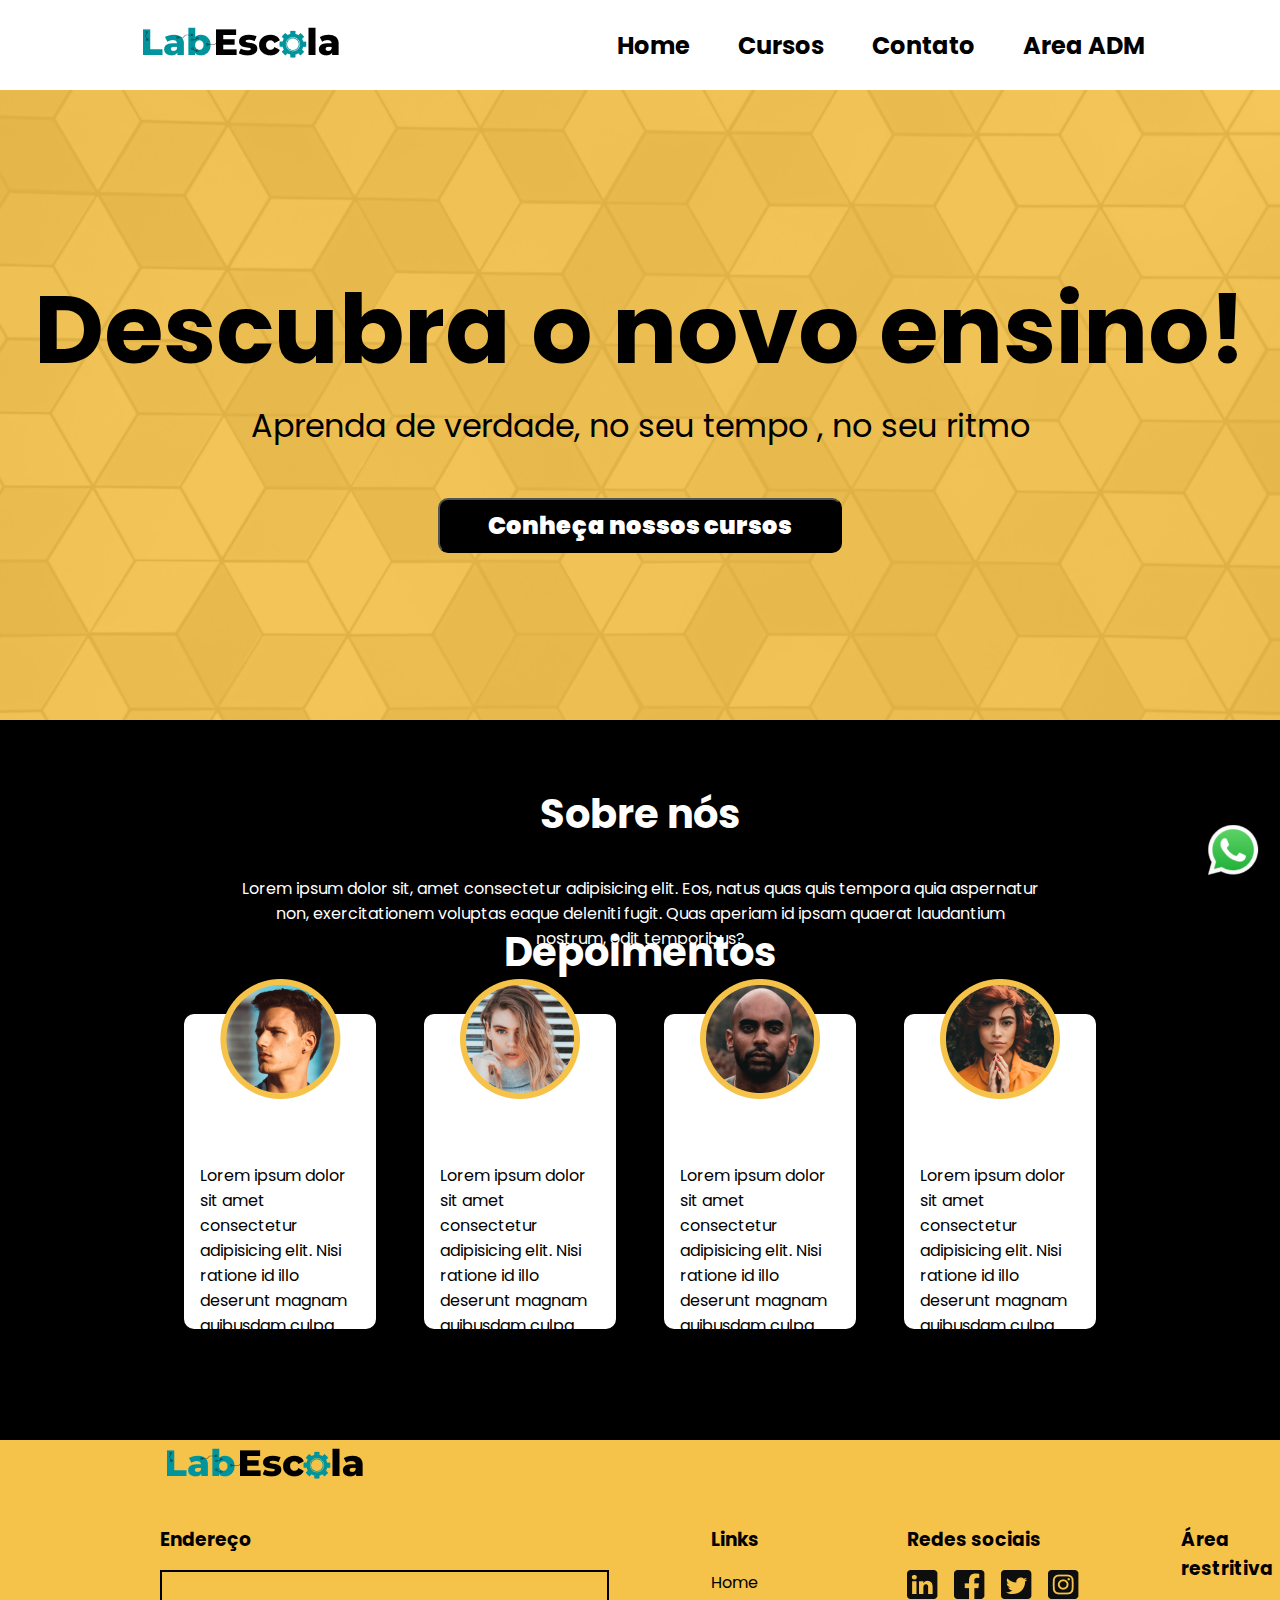
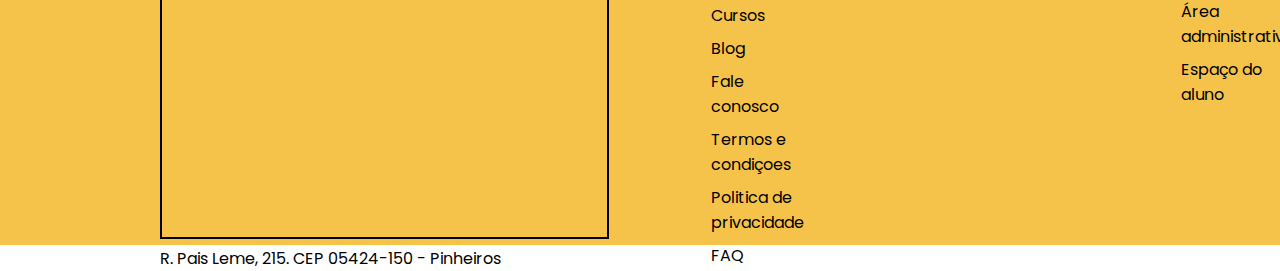
<file: index.HTML>
<!DOCTYPE html>
<html lang="en">

<head>
    <link
        rel="preconnect"
        href="https://fonts.googleapis.com"
    >
    <link
        rel="preconnect"
        href="https://fonts.gstatic.com"
        crossorigin
    >
    <link
        rel="stylesheet"
        href="./styles-css/global.css"
    >
    <link
        href="https://fonts.googleapis.com/css2?family=Poppins:wght@400;700&display=swap"
        rel="stylesheet"
    >
    <link
        rel="stylesheet"
        type="text/css"
        href="./styles-css/index.css"
    >
    <script src="script.js"></script>
    <meta charset="UTF-8">
    <meta
        http-equiv="X-UA-Compatible"
        content="IE=edge"
    >
    <meta
        name="viewport"
        content="width=device-width, initial-scale=1.0"
    >
    <title>Document</title>
</head>

<body>
    <header>
        <a
            class="logo"
            href="index.html"
        >
            <img src="./Imagens/logo 1.png">
        </a>
        <nav>
            <ul class="opcoes">
                <li><a
                        class="home"
                        href="index.HTML"
                    >Home</a></li>
                <li><a
                        class="cursos"
                        href="telaCurso.html"
                    >Cursos</a></li>
                <li><a
                        class="contato"
                        href="telaContato.html"
                    >Contato</a></li>
                <li><a
                        class="areaADM"
                        href="telaAreaADM.html"
                    >Area ADM</a></li>
            </ul>
        </nav>
    </header>
    <main>
        <div class="menu1">
            <section class="hero">
                <h1 class="titulo">Descubra o novo ensino!</h1>
                <p class="texto2">Aprenda de verdade, no seu tempo , no seu ritmo</p>
                <button id="curso"><a href="telaCurso.html"><b>Conheça nossos cursos</b></a></button>
                <button class="whatsapp"><img
                        src="./Imagens/logos_whatsapp-icon(1).png"
                        height="50px"
                        width="50px"
                    ></button>
            </section>
        </div>
        <div class="menu2">
            <section class="sobre">
                <h2>Sobre nós</h2>
                <p>Lorem ipsum dolor sit, amet consectetur adipisicing elit. Eos, natus quas quis tempora quia
                    aspernatur non, exercitationem voluptas eaque deleniti fugit. Quas aperiam id ipsam quaerat
                    laudantium nostrum, odit temporibus?</p>
            </section>
        </div>
        <section class="depoimentos">
            <h2>Depoimentos</h2>
            <div class="menu3">
                <article class="img1">
                    <img src="./Imagens/Ellipse 1.png">
                    <p>Lorem ipsum dolor sit amet consectetur adipisicing elit. Nisi ratione id illo deserunt magnam
                        quibusdam culpa adipisci officia.</p>
                </article>
                <article classe="g2">
                    <img src="./Imagens/Ellipse 2.png">
                    <p>Lorem ipsum dolor sit amet consectetur adipisicing elit. Nisi ratione id illo deserunt magnam
                        quibusdam culpa adipisci officia.</p>
                </article>
                <article class="img3">
                    <img src="./Imagens/Ellipse 2-3.png">
                    <p>Lorem ipsum dolor sit amet consectetur adipisicing elit. Nisi ratione id illo deserunt magnam
                        quibusdam culpa adipisci officia.</p>
                </article>
                <article class="img4">
                    <img src="./Imagens/Ellipse 2-2.png">
                    <p>Lorem ipsum dolor sit amet consectetur adipisicing elit. Nisi ratione id illo deserunt magnam
                        quibusdam culpa adipisci officia.</p>
                </article>
            </div>
        </section>
    </main>
    <footer>
        <figure>
            <img src="./Imagens/logo 1.png">
        </figure>
        <div class="menu">
            <div id="enderco">
                <h3>Endereço</h3>
                <iframe
                    src="https://www.google.com/maps/embed?pb=!1m18!1m12!1m3!1d3657.0286872906636!2d-46.70124163580879!3d-23.567413151416183!2m3!1f0!2f0!3f0!3m2!1i1024!2i768!4f13.1!3m3!1m2!1s0x94ce57a7ccc8ac0f%3A0xd232160de9211a96!2sR.%20Pais%20Leme%20-%20Pinheiros%2C%20S%C3%A3o%20Paulo%20-%20SP%2C%20Brasil!5e0!3m2!1spt-BR!2sie!4v1673196143473!5m2!1spt-BR!2sie"
                    width="449"
                    height="269"
                    style="border:2px solid black;"
                    allowfullscreen=""
                    loading="lazy"
                    referrerpolicy="no-referrer-when-downgrade"
                ></iframe>
                <p>R. Pais Leme, 215. CEP 05424-150 - Pinheiros</p>
            </div>

            <div class="links">
                <h3>Links</h3>
                <ul>
                    <li><a href="index.HTML"></a>Home</li>
                    <li><a href="telaCurso.html"></a>Cursos</li>
                    <li><a href=""></a>Blog</li>
                    <li><a href="telaContato.html"></a>Fale conosco</li>
                    <li><a href=""></a>Termos e condiçoes</li>
                    <li><a href=""></a>Politica de privacidade</li>
                    <li><A href=""></A>FAQ</li>
                </ul>
            </div>
            <div class="Redes">
                <h3>Redes sociais</h3>
                <div class="imagens">
                    <a href=""><img src="./Imagens/Vector-2.png"></a>
                    <a href=""><img src="./Imagens/Vector-3.png"></a>
                    <a href=""><img src="./Imagens/icon-twitter 1.svg"></a>
                    <a href=""><img src="./Imagens/Vector-4.png"></a>
                </div>

            </div>

            <div class="areaRestrita">
                <h3>Área restritiva</h3>
                <div class="area">
                    <a href="telaAreaADM.html">Área administrativa</a>
                    <a href="">Espaço do aluno</a>
                </div>

            </div>
        </div>

    </footer>
</body>

</html>
</file>
<file: styles-css/global.css>
* {
  margin: 0;
  padding: 0;
  box-sizing: border-box;
}

body {
  font-family: 'Poppins', sans-serif;
  width: 100vw;
}

header {
  display: flex;
  justify-content: space-around;
  align-items: center;
  width: 100vw;
  height: 10vh;
  background: white;
  font-weight: 400;

}

.opcoes a {
  font-size: 1.5rem;
}

.opcoes {
  display: flex;
  gap: 3em;
  list-style: none;
  text-decoration: none;
}

.opcoes li a {
  text-decoration: none;
  color: black;
  font-weight: 700;
}


.hero {
  display: flex;
}

footer {
  display: flex;
  flex-direction: column;
  width: 100vw;
  height: 45vh;
  background-color: #F6C34A;
  padding: 0 0 3rem 10rem;

}

.menu {
  display: flex;
  gap: 8vw;
}

footer h3 {
  margin-bottom: 1rem;
}

footer figure {
  margin-bottom: 2rem;
}

.links ul a {
  color: black;
  text-decoration: none;

}

.links ul {
  list-style: none;
  display: flex;
  flex-direction: column;
  gap: 0.5rem;
}

.imagens {
  display: flex;
  gap: 1rem;
}

.area {
  display: flex;
  flex-direction: column;
  gap: 0.5rem;
}

.area a {
  color: black;
  text-decoration: none;
}
.whatsapp {
  position: fixed;
  bottom: 20px;
  right: 20px;
  z-index: 9999;
  background-color: transparent;
  border-radius: 0;
  border-color: transparent;

}
</file>
<file: styles-css/index.css>
main {
  font-family: "poppins";

}

.hero {
  display: flex;
  justify-content: center;
  align-content: center;
  flex-direction: column;
}



.menu1 {
  display: flex;
  width: 100vw;
  height: 70vh;
  background-image: url(./background-hero\(1\).png);
  background-size: cover;
  background-position: center;
  background-color: #F6C34A;
}

.hero {
  display: flex;
  align-items: center;
  width: 100vw;
  font-size: 3.00rem;

}
.texto2{
  font-size:2rem;

}

.menu1 curso {
  display: flex;
  gap: 2rem
}

#curso {
  display: flex;
  padding: 0.5rem 3rem 0.5rem 3rem;
  background-color: black;
  border-radius: 10px;
  margin-top: 3rem;
}

#curso a {
  color: white;
  font-family: "poppins";
  text-decoration: none;
  font-weight: 700;
  font-size: 24px;
}

.menu2 {
  display: flex;
}

.sobre {
  display: flex;
  justify-content: flex-start;
  align-content: center;
  background-color: black;
  text-align: center;
  color: white;
  flex-direction: column;
  width: 100vw;
  height: 10vh;
  padding-top: 4rem;
}

.sobre h2{
  font-size: 2.5rem;
}

.sobre p {
  padding: 2rem 15rem 0rem 15rem;
}

.depoimentos {
  display: flex;
  flex-direction: column;
  justify-content: center;
  align-items:center;
  background-color: black;
  color:white;
  height: 70vh;
}

.menu3{
  display: flex;
  justify-content: center;
  align-content: center;
  gap:3rem;
}

.menu3 article{
  height:35vh;
  width:15vw ;
  background-color: white;
  color: black ;
  display:flex;
  justify-content: center;
  align-items: center;
  flex-direction:column;
  gap:4rem;
  border-radius: 10px;
  padding:0 1rem;
}

.depoimentos h2{
  margin-bottom: 2rem;
  font-size: 2.5rem;
}
</file>
